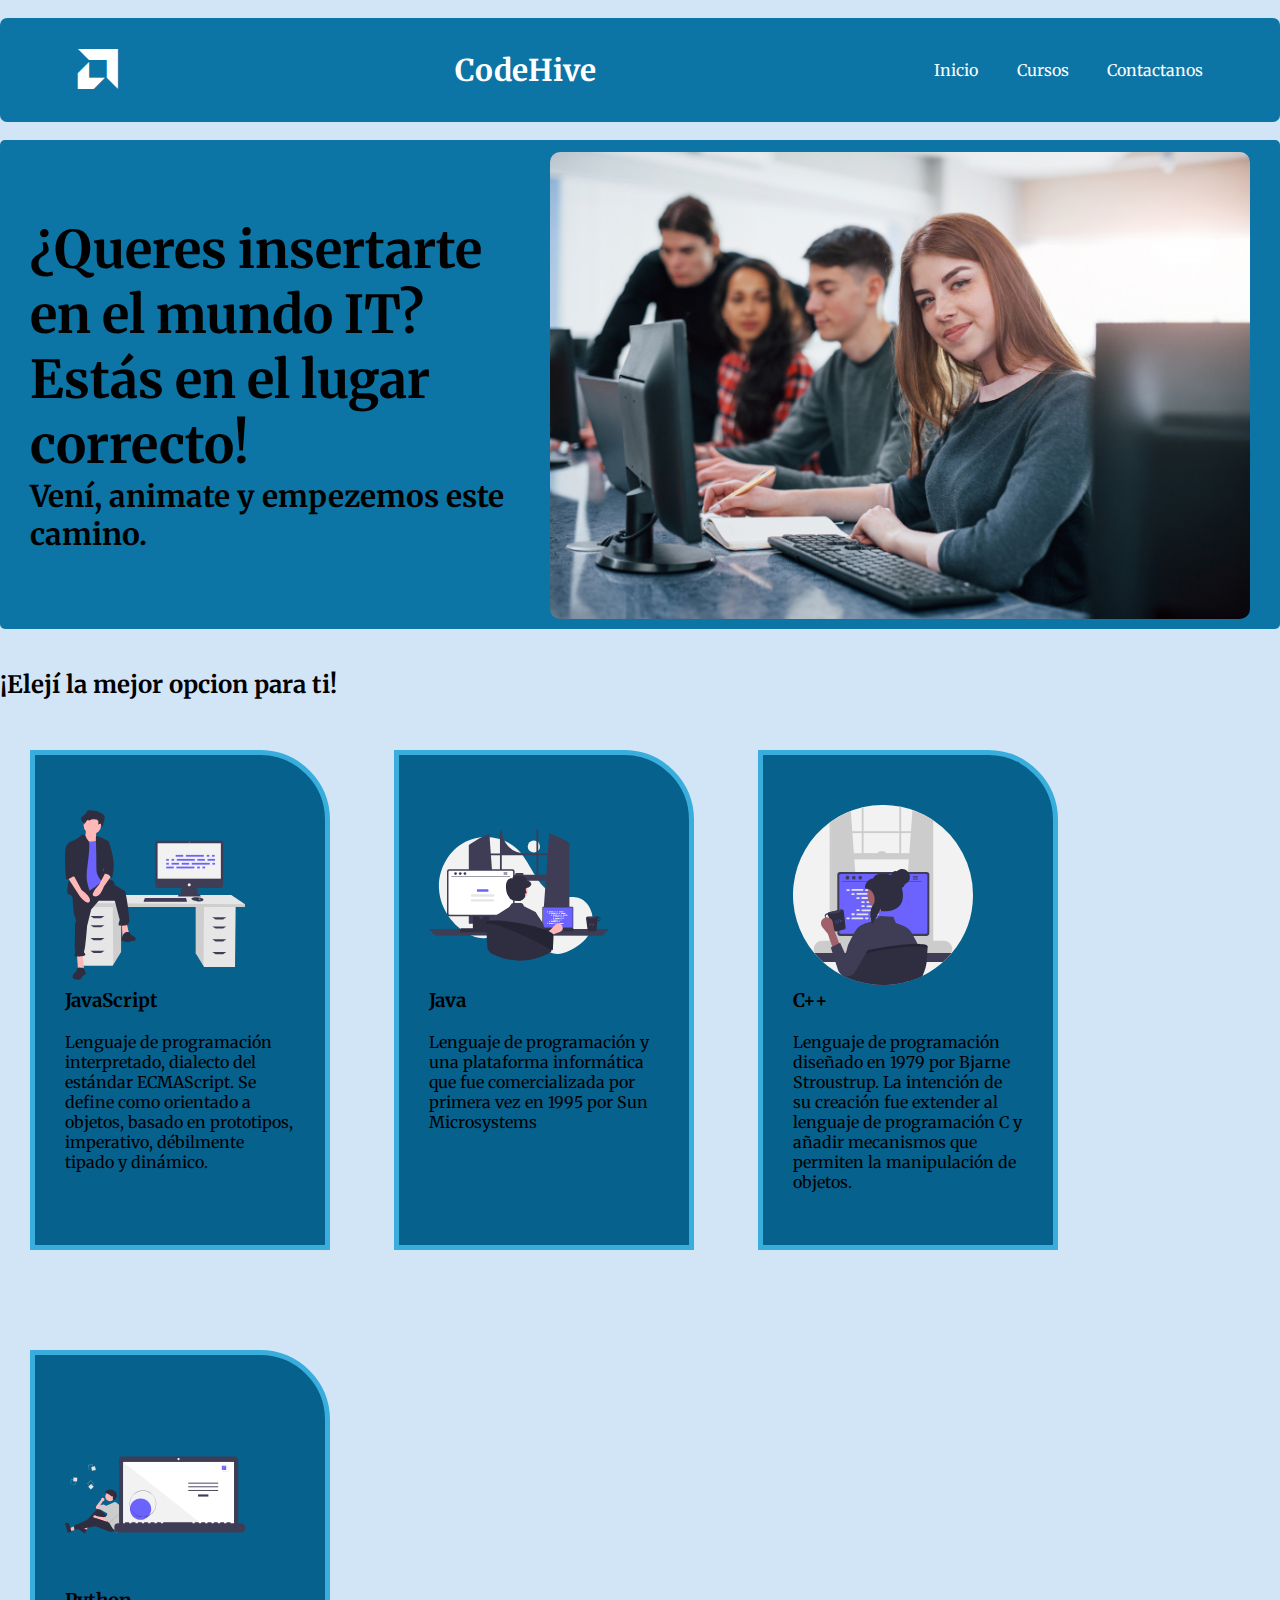
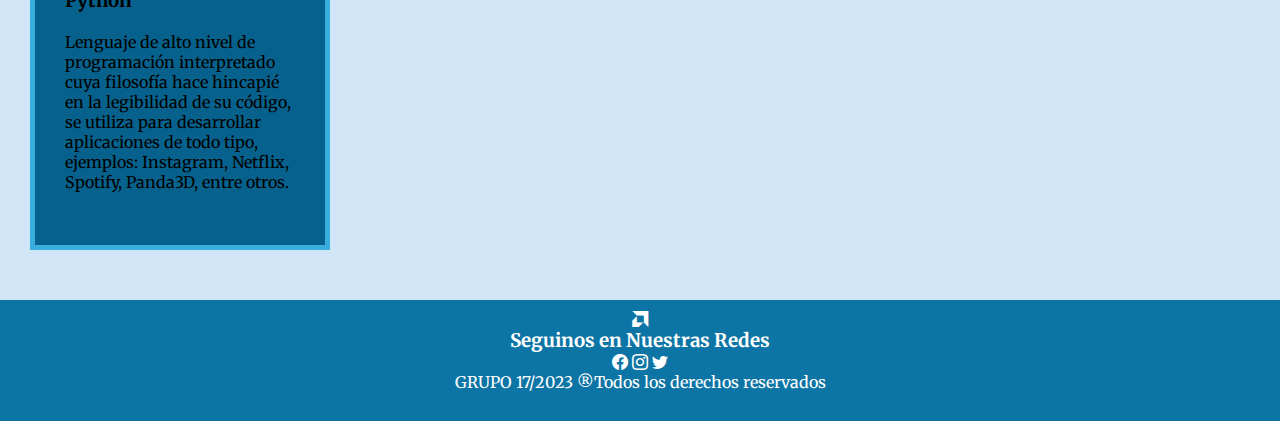
<file: index.html>
<!DOCTYPE html>
<html lang="en">
<head>
    <meta charset="UTF-8">
    <meta http-equiv="X-UA-Compatible" content="IE=edge">
    <meta name="viewport" content="width=device-width, initial-scale=1.0">
    <link rel="stylesheet" href="https://cdn.jsdelivr.net/npm/bootstrap-icons@1.10.4/font/bootstrap-icons.css">
    <link rel="stylesheet" href="./css/style.css">
    <title>CodeHive</title>
</head>
<body>
    <header>
        <i id="icono" class="bi bi-amd"></i>
        <h2 id="h2" class="titulo"></i>CodeHive</h2>
        <button class="btn-menu">
            <i class="bi bi-list"></i>
        </button>
        <nav>
            <a href="">Inicio</a>
            <a href="./pages/cursos.html">Cursos</a>
            <a href="./pages/contacto.html">Contactanos</a>
        </nav>
    </header>
        <section class="hero">     
            <div>
            <h1> ¿Queres insertarte en el mundo IT?<br>Estás en el lugar correcto!</h1>  

                <h4>Vení, animate y empezemos este camino.</h4>
            
           </div>
           <div class="imagen-hero">
               <img src="./imagenes/chica curso.jpg" alt="persona conectada">
            
       </section>

        <section class="opcioncursos">
            <div>
                <br><br>
            <h2>¡Elejí la mejor opcion para ti!</h2>
  
            <div class="caja">
            <img id="imagenjs" src="imagenes/javascript.svg" alt="imagenjs">
            <h3>JavaScript</h3>
            <br>
                Lenguaje de programación interpretado, dialecto del estándar ECMAScript. Se define como orientado a
                objetos, basado en prototipos, imperativo, débilmente tipado y dinámico.</p> 
                
            </div>
          
            <div class="caja">
            <img id="imagenjava" src="imagenes/java.svg" alt="imagenjava">
            <h3>Java</h3>
            <br>
            <p>Lenguaje de programación y una plataforma informática que fue comercializada por primera vez
                en 1995 por Sun Microsystems</p>
               
            </div>
            
            <div class="caja">
            <img id="imagenc" src="imagenes/c++.svg" alt="imagenc">
            <h3>C++</h3>
            <br>
            <p>Lenguaje de programación diseñado en 1979 por Bjarne Stroustrup. La intención de su creación fue extender al
                lenguaje de programación C y añadir mecanismos que permiten la manipulación de objetos. </p>
               
            </div>
            <div class="caja">
                <img id="imagenphyton" src="imagenes/phyton.svg" alt="imagenphyton">
                <h3>Python</h3>
                <br>
                <p>Lenguaje de alto nivel de programación interpretado cuya filosofía hace hincapié en la
                     legibilidad de su código,
                      se utiliza para desarrollar aplicaciones de todo tipo, ejemplos: 
                      Instagram, Netflix, Spotify, Panda3D, entre otros.</p>
                    
            </div>
   </section>
    </main>
    <footer>
        <i class="bi bi-amd"></i>
        <div>
            <h3>Seguinos en Nuestras Redes</h3>
            <div>
                <i class="bi bi-facebook"></i>
                <i class="bi bi-instagram"></i>
                <i class="bi bi-twitter"></i>
            </div>
        </div>
          <p>GRUPO 17/2023 ®Todos los derechos reservados</p>
         <svg xmlns="http://www.w3.org/2000/svg" width="16" height="16" fill="currentColor" class="bi bi-instagram"
            viewBox="0 0 16 16">
            </svg>
    </footer>

    <script src="./js/script.js"></script>
    </footer>    
</body>
</html>
</file>
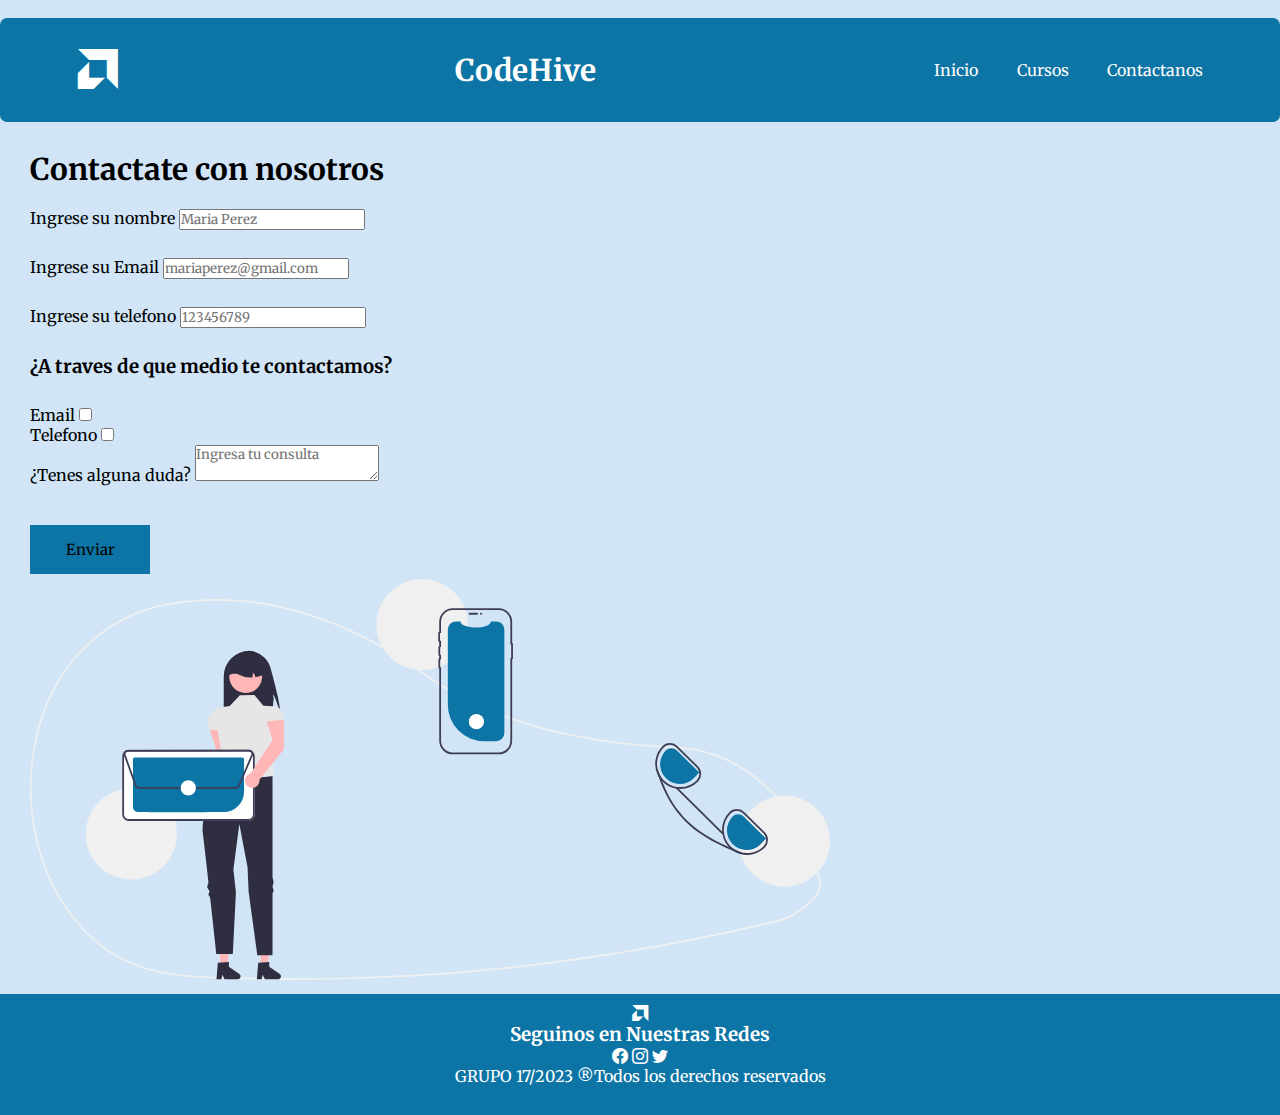
<file: pages/contacto.html>
<!DOCTYPE html>
<html lang="en">
<head>
    <meta charset="UTF-8">
    <meta http-equiv="X-UA-Compatible" content="IE=edge">
    <meta name="viewport" content="width=device-width, initial-scale=1.0">
    <link rel="stylesheet" href="https://cdn.jsdelivr.net/npm/bootstrap-icons@1.10.4/font/bootstrap-icons.css">
    <link rel="stylesheet" href="../css/style.css">
    <title>CodeHive</title>
</head>
<body>
    <header>
        <i id="icono" class="bi bi-amd"></i>
        <h2 id="h2" class="Titulo"></i>CodeHive</h2>
        <nav>
            <a href="../index.html">Inicio</a>
            <a href="../pages/cursos.html">Cursos</a>
            <a href="">Contactanos</a>
        </nav>
    </header>
    <main>
        <section>
            <h2 id="h2-contacto" >Contactate con nosotros</h2>
            
                <form id="formularioContactos">
                    <div class="inputnombre">
                        <label for="nombre">Ingrese su nombre</label>
                        <input type="text" id="nombre" name="nombre" placeholder="Maria Perez" required>
                    </div>
                    <div class="inputemail">
                        <label for="email">Ingrese su Email</label>
                        <input type="email" id="email" name="email" placeholder="mariaperez@gmail.com" required>
                    </div>

                    <div class="inputtelefono">
                        <label for="telefono">Ingrese su telefono</label>
                        <input type="number" id="telefono" name="telefono" placeholder="123456789" required>
                    </div>

                    <h3>¿A traves de que medio te contactamos?</h3>

                    <div class="inputselectemail">
                        <label for="Email">Email</label>
                        <input type="checkbox" id="Email" name="Email">

                    <div class="inputselecttel">
                            <label for="Telefono">Telefono</label>
                            <input type="checkbox" id="Telefono" name="Telefono">
                    </div>
                        <div>    
                            <label for="comentarios">¿Tenes alguna duda?</label>
                            <textarea name="comentarios" id="comentario" placeholder="Ingresa tu consulta"></textarea>
                        
                        </div>
                        <br><br>
                        <div id="alerta-enviado">
                             
                            <button type="submit" class="btn-enviar" onclick="validar()">Enviar</button>
                            <script src="../js/script.js"></script>                                                    
                        </div>
                </form>
                <img id="imagen-contacto" src="../imagenes/contact us.svg" alt="contacto">
            </section>
    </main>
    <footer>
        <i class="bi bi-amd"></i>
        <div>
            <h3>Seguinos en Nuestras Redes</h3>
            <div>
                <i class="bi bi-facebook"></i>
                <i class="bi bi-instagram"></i>
                <i class="bi bi-twitter"></i>
            </div>
        </div>
          <p>GRUPO 17/2023 ®Todos los derechos reservados</p>
         <svg xmlns="http://www.w3.org/2000/svg" width="16" height="16" fill="currentColor" class="bi bi-instagram"
            viewBox="0 0 16 16">
            </svg>
    </footer>
</body>
</html>
</file>
<file: css/style.css>
@import url('https://fonts.googleapis.com/css2?family=Merriweather&family=Roboto+Slab&family=Roboto:ital,wght@0,400;1,300&display=swap');
@import url("https://cdn.jsdelivr.net/npm/bootstrap-icons@1.10.4/font/bootstrap-icons.css");

*{
    margin: 0;
    padding: 0;
    box-sizing: border-box;
    font-family: 'Merriweather', serif;
}

html{
    height: 100%;
}

body{
    height: 100%;
    width: 100%;
    margin: 0;
    padding: 0;
    background-color: rgb(209, 229, 247);
    display: flex;
    flex-direction: column;
    min-height: 100%;   
}
#icono{
    font-size: 40px;
}
#h2{
    font-size: 30px;
}
header{
    background-color: rgb(13, 117, 165);
    display: flex;
    justify-content: space-between;
    align-items: center;
    padding: 3vh 6vw;
    color: rgb(255, 255, 255);
    margin: 2vh 0vw;
    border-radius: 7px;
}

.btn-menu{
    background-color: white;
    border: none;
    width: 40px;
    height: 40px;
    font-size: 25px;
    display: none;
}
nav{
    display: flex;
    align-items: center;
    gap: 3vw;
}
nav a{
    color: rgb(250, 250, 250);
    text-decoration: none;   
}
nav a:hover{
    color: #2779af;
    cursor: wait;
 }

h1{
    font-size: 52px;
}
h4{ 
    font-size: 30px;
}

.hero{
    display: flex;
    width: 100%;
    height: 100%;
    background-color: rgb(13, 117, 165);
    justify-content: space-between;
    padding: 10px 30px;
    align-items: center;
    border-radius: 5px ;
}
.hero img{
    margin: auto;
    padding: auto;
    border: auto;
    vertical-align: middle;
    justify-content: right;
    display: flex;
    width: 700px;
    border-radius: 10px;
    margin-top: 2px;
    border-color: #0d5966de;
}

footer {
    background-color: rgb(13, 117, 165);
    padding: 1vh 5vw;
    text-align: center;
    color: white;
    margin-bottom: auto;
}
#h2-contacto{
    font-size: 30px;
    padding: 10px 30px;
    align-items: center;
}
main form{
    width: 70%;
    display: flex;
    flex-direction: column;
    gap: 3vh;
    padding: 10px 30px;
    align-items:flex-start;
}
main form .inputContainer{
    width: 100%;
    display: flex;
    flex-direction: column;
    gap: 1vh;
    font-size: 18px;
    border: #2779af;
}
main form .inputContainer input,select{
    border: none;
    padding: 10px;
    font-size: 18px;
}
.btn-enviar{
    padding: 10px;
    background-color: rgb(13, 117, 165);
    border-radius: 7px;
    margin-bottom: 5px;
    color: black;
    border:solid rgb(13, 117, 165) 5px;
    width: 120px;
    font-size: 15px;
    border-radius: 0%;
    box-shadow: #0d5966;
}
.btn-enviar:hover{
    transition: 1s ease-in-out;
    background-color: white;
}

.formularioContactos{
    display: flex;
    flex-wrap: wrap;
    width: 100%;
    gap: 30px;
    justify-content: center;
}
#imagen-contacto{
    float: center;
    width: 800px;
}
.card-user{
    padding: 10px;
    background-color: rgb(33, 33, 33);
    color: white;
    border-radius: 5px;
    width: 300px;

}

.inputContainer{
    justify-content: space-between;
}
.caja {
    vertical-align: text-bottom;
    width: 300px;
    height: 500px;
    display: inline-block;
    background-color: rgb(6, 98, 141);
    border: 5px rgb(57, 173, 219) solid; 
    border-top-right-radius: 70px;
    margin: 50px 30px;
    padding: 50px 30px;
    align-items: center;
    
}

#imagenjs{
    width: 180px;
    height: 180px;
    align-self: center;

}
#imagenphyton{
    width: 180px;
    height: 180px;
    align-self: center;
}#imagenjava{
    width: 180px;
    height: 180px;
    align-self: center;
}#imagenc{
    width: 180px;
    height: 180px;
    align-self: center;
}










@media screen and (max-width: 1021px){
    h1{
        display: contents;
    }
    .hero img{
        display: flex ;
    }
}

@media screen and (max-width: 800px){
    nav{
        display: none;
    }
    .btn-menu{
        display: block;
    }
    .hero{
        display:contents;
    }
}
</file>
